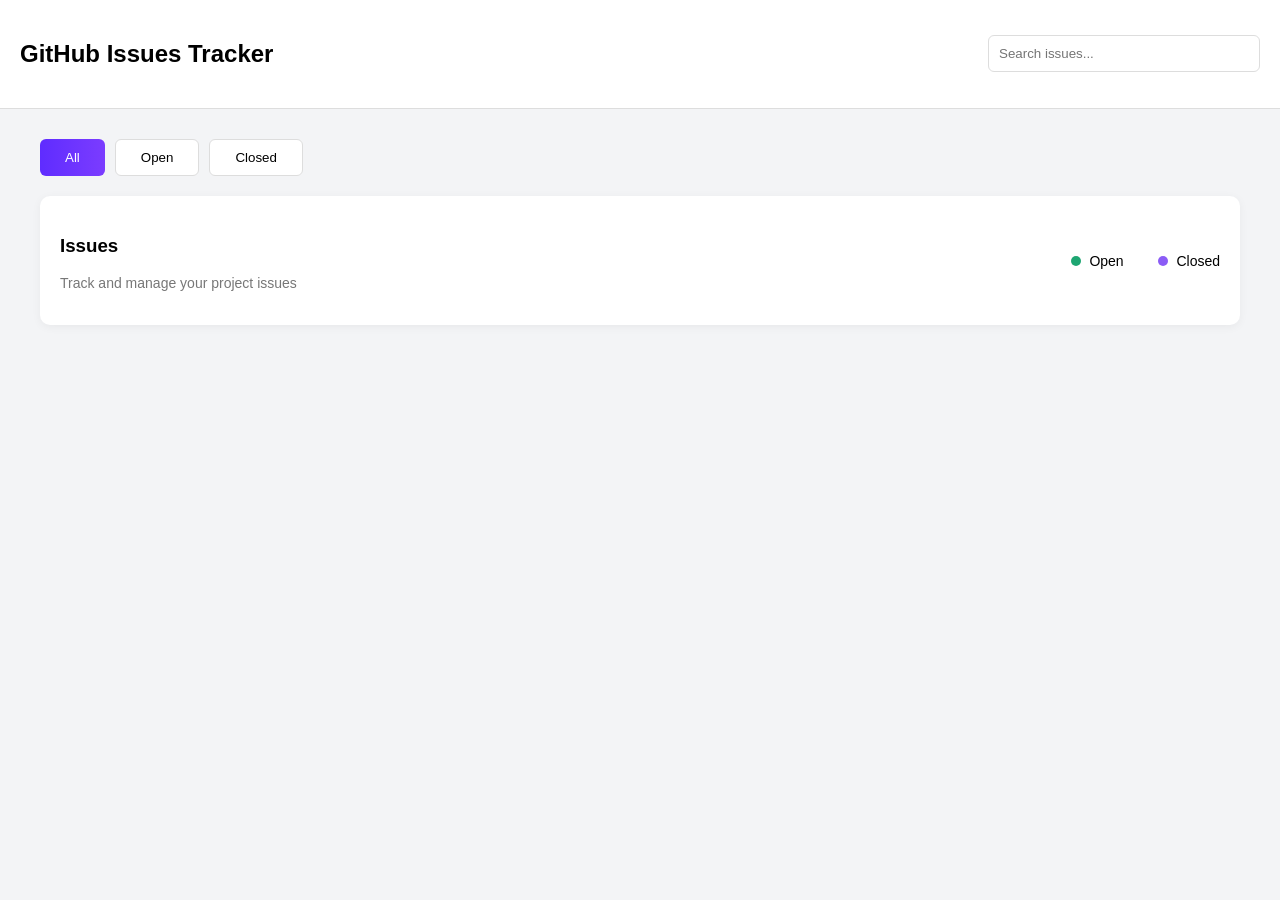
<file: assets/index.html>
<!DOCTYPE html>
<html lang="en">
<head>
<meta charset="UTF-8">
<meta name="viewport" content="width=device-width, initial-scale=1.0">
<title>GitHub Issues Tracker</title>

<link rel="stylesheet" href="style.css">

</head>

<body>

<div class="navbar">

<h2>GitHub Issues Tracker</h2>

<input id="searchInput" placeholder="Search issues...">

</div>

<div class="container">


<div class="tabs">

<button id="allBtn" class="active">All</button>

<button id="openBtn">Open</button>

<button id="closedBtn">Closed</button>

</div>


<div class="issue-header">

<div>

<h3 id="issueCount">Issues</h3>

<p class="subtitle">Track and manage your project issues</p>

</div>


<div class="status">

<span>

<span class="dot open"></span>

Open

</span>

<span>

<span class="dot closed"></span>

Closed

</span>

</div>

</div>

<div id="issuesContainer" class="grid"></div>


</div>

<script src="script.js"></script>

<div id="modal" class="modal">

<div class="modal-content">

<h3 id="modalTitle"></h3>

<p id="modalDescription"></p>

<p><b>Author:</b> <span id="modalAuthor"></span></p>

<p><b>Priority:</b> <span id="modalPriority"></span></p>

<p><b>Date:</b> <span id="modalDate"></span></p>

<button onclick="closeModal()">Close</button>

</div>

</div>


</body>
</html>
</file>
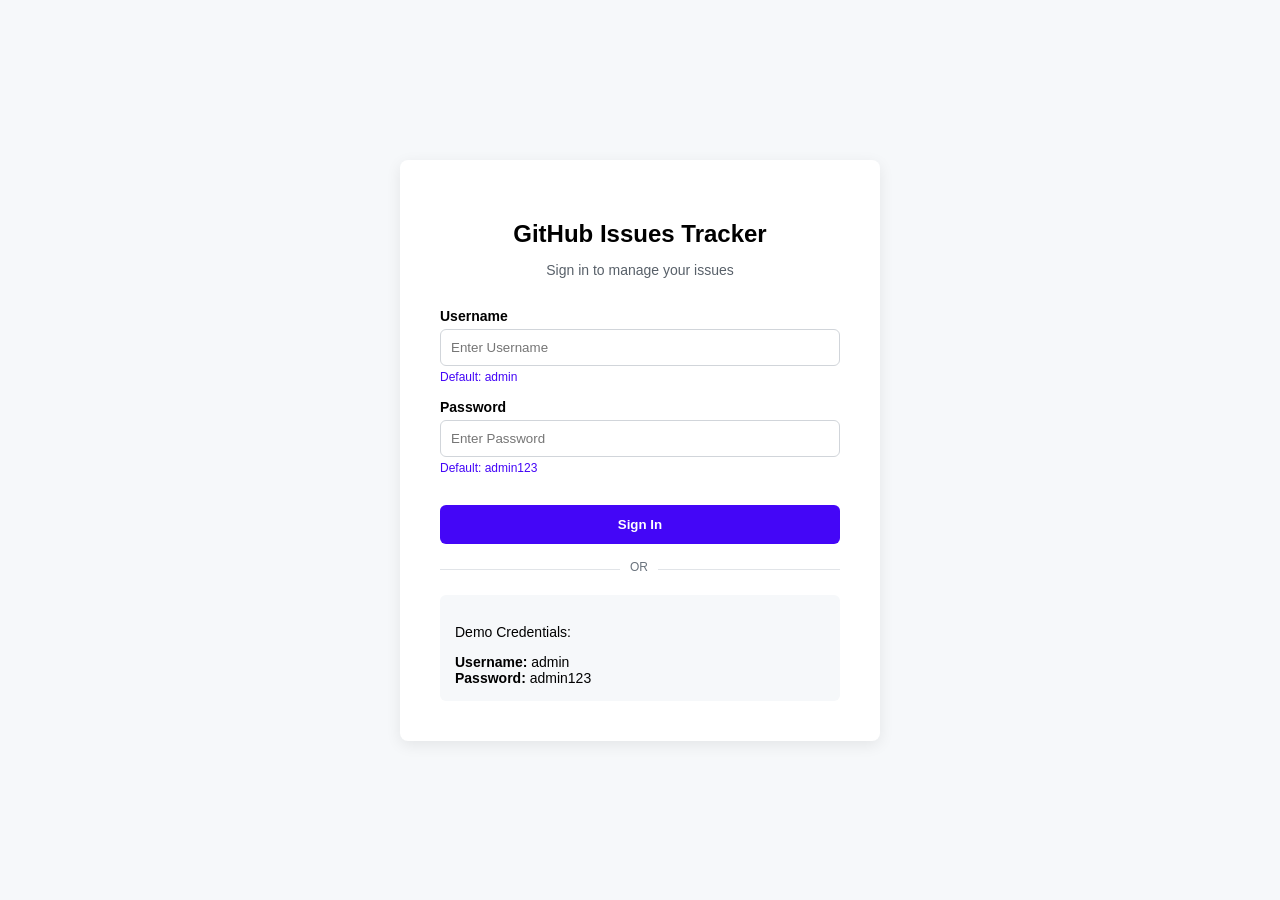
<file: assets/login.html>
<!DOCTYPE html>
<html lang="en">
<head>
    <meta charset="UTF-8">
    <title>Sign In - GitHub Issues Tracker</title>
    <style>
        body { background-color: #f6f8fa; font-family: -apple-system, BlinkMacSystemFont, "Segoe UI", sans-serif; display: flex; justify-content: center; align-items: center; height: 100vh; margin: 0; }
        .login-card { background: #fff; padding: 40px; border-radius: 8px; box-shadow: 0 4px 15px rgba(0,0,0,0.08); width: 400px; text-align: center; }
        .logo { font-size: 50px; margin-bottom: 20px; }
        h1 { font-size: 24px; margin-bottom: 5px; }
        .subtitle { color: #586069; margin-bottom: 30px; font-size: 14px; }
        .input-group { text-align: left; margin-bottom: 15px; }
        label { display: block; font-weight: 600; font-size: 14px; margin-bottom: 5px; }
        input { width: 100%; padding: 10px; border: 1px solid #d1d5da; border-radius: 6px; box-sizing: border-box; }
        .hint { font-size: 12px; color: #4406f7; display: block; margin-top: 4px; }
        .signin-btn { width: 100%; padding: 12px; background: #4406f7; color: #fff; border: none; border-radius: 6px; font-weight: bold; cursor: pointer; margin-top: 15px; }
        .divider { margin: 25px 0; border-top: 1px solid #e1e4e8; position: relative; }
        .divider span { position: absolute; top: -10px; left: 45%; background: #fff; padding: 0 10px; color: #6a737d; font-size: 12px; }
        .demo-box { background: #f6f8fa; padding: 15px; border-radius: 6px; font-size: 14px; text-align: left; }
    </style>
</head>
<body>
    <div class="login-card">
        <div class="logo"></div>
        <h1>GitHub Issues Tracker</h1>
        <p class="subtitle">Sign in to manage your issues</p>
        <form action="index.html">
            <div class="input-group">
                <label>Username</label>
                <input type="text" placeholder="Enter Username">
                <span class="hint">Default: admin</span>
            </div>
            <div class="input-group">
                <label>Password</label>
                <input type="password" placeholder="Enter Password">
                <span class="hint">Default: admin123</span>
            </div>
            <button class="signin-btn">Sign In</button>
        </form>
        <div class="divider"><span>OR</span></div>
        <div class="demo-box">
            <p>Demo Credentials:</p>
            <strong>Username:</strong> admin <br>
            <strong>Password:</strong> admin123
        </div>
    </div>
</body>
</html>
</file>
<file: assets/style.css>
body{
margin:0;
font-family:Arial, sans-serif;
background:#f3f4f6;
}


.navbar{
display:flex;
justify-content:space-between;
align-items:center;
padding:20px;
background:white;
border-bottom:1px solid #ddd;
}

.navbar input{
padding:10px;
width:250px;
border-radius:6px;
border:1px solid #ddd;
}


.container{
max-width:1200px;
margin:auto;
padding:30px;
}


.tabs{
display:flex;
gap:10px;
margin-bottom:20px;
}

.tabs button{
padding:10px 25px;
border-radius:6px;
border:1px solid #ddd;
background:white;
cursor:pointer;
}

.tabs button.active{
background:linear-gradient(90deg,#5f2cff,#7b3cff);
color:white;
border:none;
}


.issue-header{
background:white;
padding:20px;
border-radius:10px;
box-shadow:0 2px 10px rgba(0,0,0,0.05);
display:flex;
justify-content:space-between;
align-items:center;
margin-bottom:20px;
}

.subtitle{
font-size:14px;
color:#777;
}


.status span{
margin-left:15px;
font-size:14px;
}

.dot{
width:10px;
height:10px;
border-radius:50%;
display:inline-block;
margin-right:5px;
}

.dot.open{
background:#1ea672;
}

.dot.closed{
background:#8b5cf6;
}


.grid{
display:grid;
grid-template-columns:repeat(4,1fr);
gap:20px;
}


.card{
background:white;
padding:20px;
border-radius:10px;
box-shadow:0 4px 10px rgba(0,0,0,0.05);
}

.card.open{
border-top:4px solid #1ea672;
}

.card.closed{
border-top:4px solid #8b5cf6;
}

.card h4{
margin-bottom:10px;
}

.card p{
font-size:14px;
color:#555;
}

.modal{
display:none;
position:fixed;
top:0;
left:0;
width:100%;
height:100%;
background:rgba(0,0,0,0.45);
backdrop-filter:blur(4px);
justify-content:center;
align-items:center;
z-index:1000;
}


.modal-content{
background:white;
padding:35px;
border-radius:14px;
width:420px;
max-width:90%;
box-shadow:0 20px 50px rgba(0,0,0,0.25);
animation:popup .2s ease;
}


@keyframes popup{
from{
transform:scale(.9);
opacity:0;
}
to{
transform:scale(1);
opacity:1;
}
}


.modal-content h3{
margin-bottom:15px;
font-size:22px;
}

.modal-content p{
margin:8px 0;
font-size:15px;
color:#555;
}


.modal-content button{
margin-top:20px;
padding:10px 22px;
border:none;
background:linear-gradient(90deg,#5f2cff,#7b3cff);
color:white;
border-radius:8px;
cursor:pointer;
font-weight:500;
}

.card-header{
display:flex;
justify-content:space-between;
margin-bottom:10px;
}


.status-dot{
width:10px;
height:10px;
border-radius:50%;
}

.status-dot.open{
background:#22c55e;
}

.status-dot.closed{
background:#8b5cf6;
}


.priority{
padding:4px 10px;
border-radius:20px;
font-size:12px;
font-weight:600;
}

.priority-high{
background:#ffe5e5;
color:#ef4444;
}

.priority-medium{
background:#fff4d6;
color:#f59e0b;
}

.priority-low{
background:#e5e7eb;
color:#6b7280;
}


.labels{
margin:10px 0;
}

.label{
padding:3px 8px;
border-radius:20px;
font-size:12px;
margin-right:5px;
}

.label.bug{
background:#ffe5e5;
color:#ef4444;
}

.label.help{
background:#fff4d6;
color:#f59e0b;
}


.card-footer{
display:flex;
justify-content:space-between;
font-size:12px;
color:#6b7280;
}

.priority{
padding:6px 14px;
border-radius:20px;
font-size:12px;
font-weight:600;
color:white;
display:inline-block;
}

.priority-high{
background:#ef4444;
}

.priority-medium{
background:#f59e0b;
}

.priority-low{
background:#6b7280;
}


.label.bug{
background:#ffe5e5;
color:#ef4444;
padding:4px 10px;
border-radius:20px;
font-size:12px;
}


.label.help{
background:#fff4d6;
color:#f59e0b;
padding:4px 10px;
border-radius:20px;
font-size:12px;
}
.priority-high{
background:#ef4444;
color:white;
}

.priority-medium{
background:#f59e0b;
color:white;
}

.priority-low{
background:#6b7280;
color:white;
}
</file>
